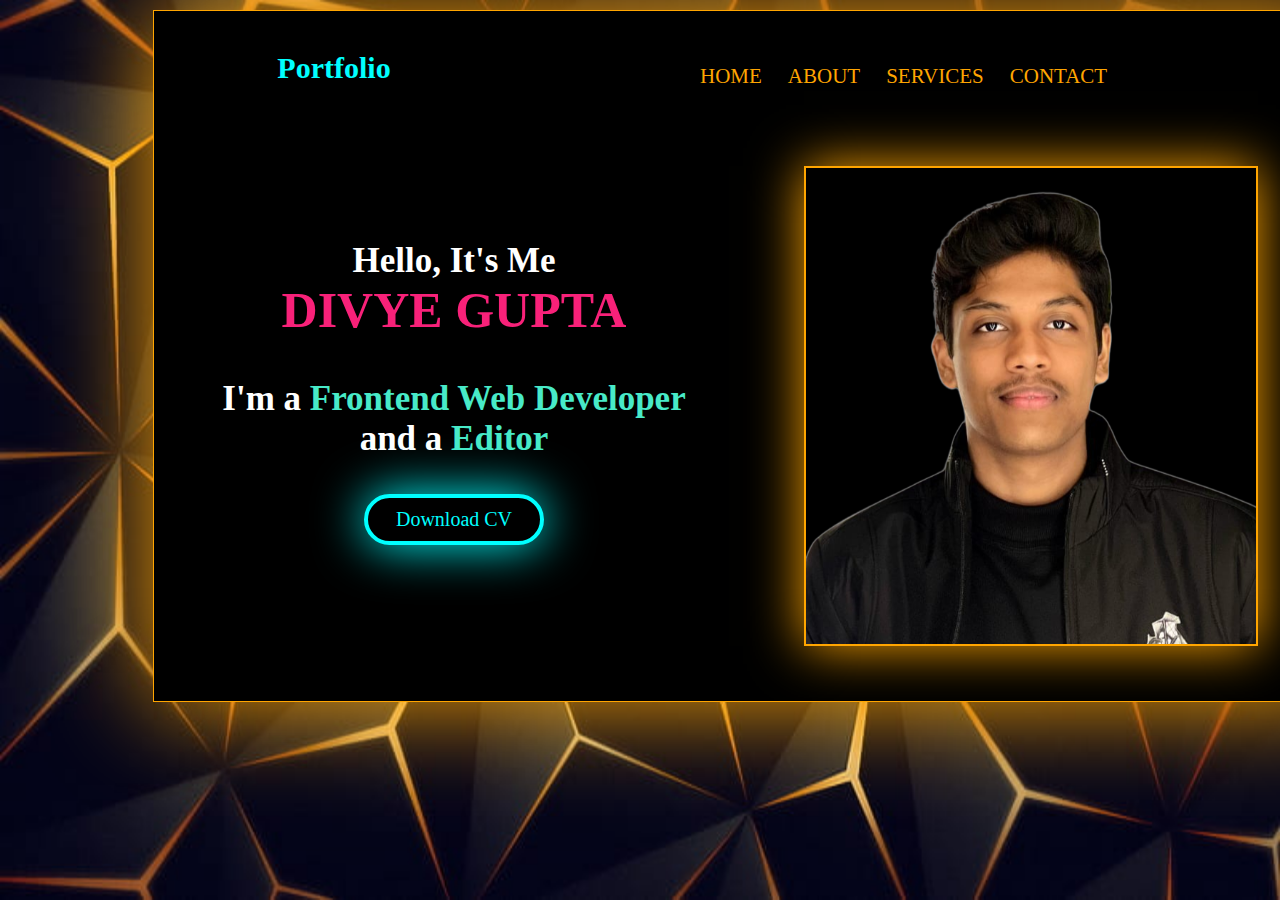
<file: index.html>
<!DOCTYPE html>
<html>
<head>
	<meta charset="utf-8">
	<meta name="viewport" content="width=device-width, initial-scale=1">
	<title>HOME</title>
	<link rel="stylesheet" type="text/css" href="home.css">
</head>
<body>
<div class="container">
	<div class="header">
		<div class="logo">
			<p class="p">Portfolio</p>
		</div>
		<div class="menu">
			<ul>
				<li><a href="index.html"> HOME </a></li>
				<li><a href="about.html"> ABOUT </a></li>
				<!-- <li><a href="project.html"> PROJECTS </a></li> -->
				<li><a href="service.html"> SERVICES </a></li>
				<li><a href="contact.html"> CONTACT </a></li>
			</ul>
		</div>
	</div>
	<div class="body">
		<div class="text">
			<div class="content">
			<p >Hello, It's Me <br>
			<font id="edit">DIVYE GUPTA</font><br><br>
			I'm a <font color="#48eac8" >Frontend Web Developer</font><br>
			and a <font color="#48eac8"> Editor </font></p>
			</div>
			<button onclick="location.href='resume.pdf'">Download CV</button>
		</div>
		<div class="pic">
			<img src="image\divye1.png" width="75%" height="85%">
		</div>
	</div>
</div>
</body>
</html>
</file>
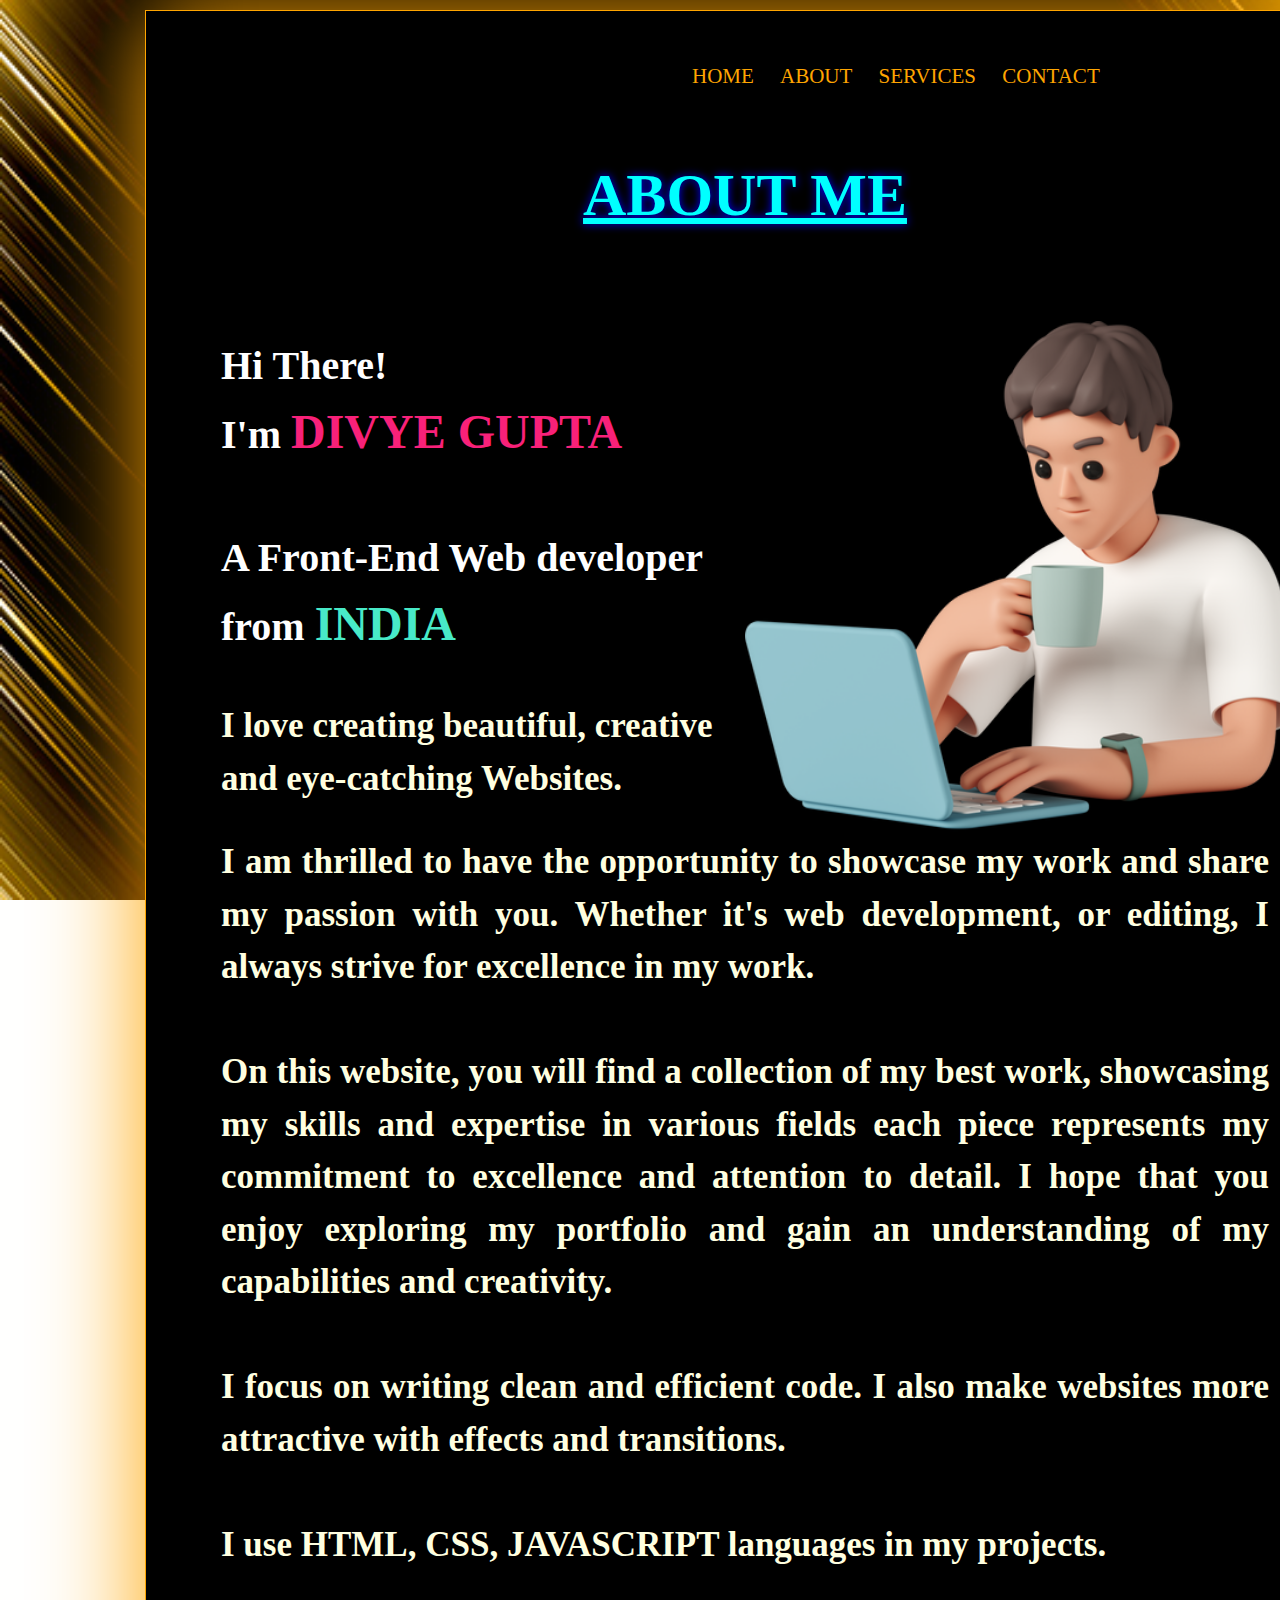
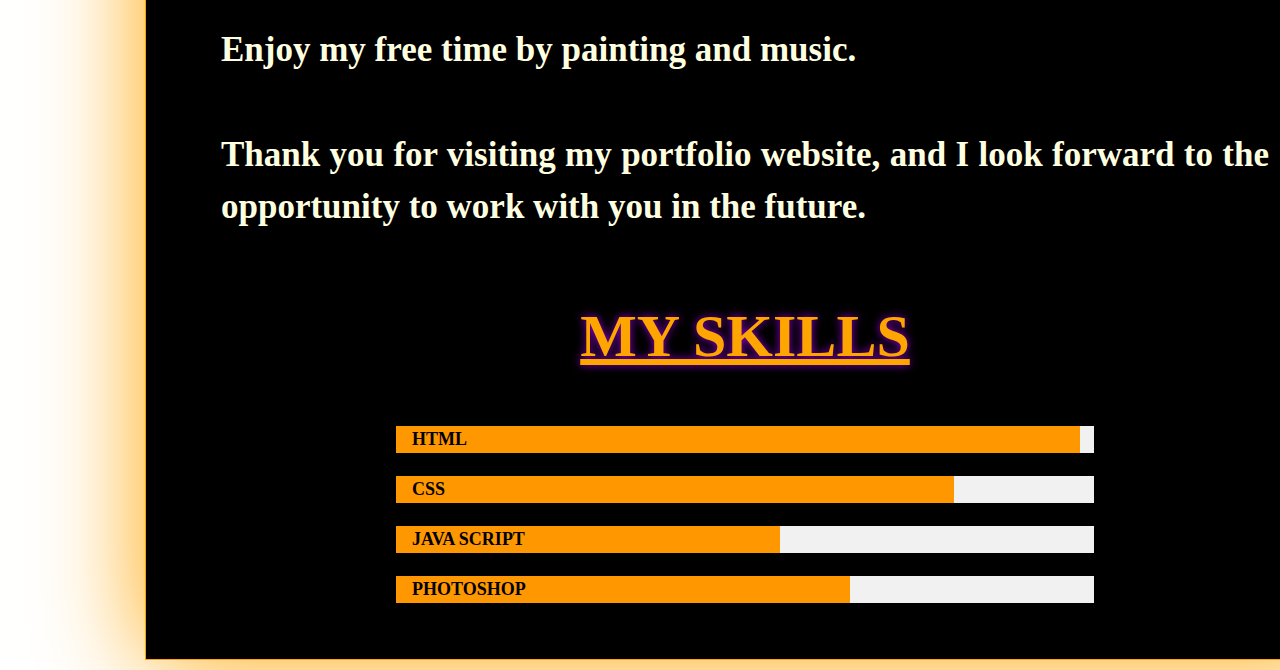
<file: about.html>
<!DOCTYPE html>
<html>
<head>
	<meta charset="utf-8">
	<meta name="viewport" content="width=device-width, initial-scale=1">
	<title>ABOUT</title>
	<link rel="stylesheet" type="text/css" href="about.css">
	<link rel="stylesheet" type="text/css" href="w3.css">
</head>
<body>
<div class="container">
	<div class="header">
		<ul>
			<li><a href="index.html"> HOME </a></li>
			<li><a href="about.html"> ABOUT </a></li>
			<!-- <li><a href="project.html"> PROJECTS </a></li> -->
			<li><a href="service.html"> SERVICES </a></li>
			<li><a href="contact.html"> CONTACT </a></li>
		</ul>
	</div>
	<div class="heading">
		<center class="about">ABOUT ME </center>
	</div>
	<div class="merge">
		<div class="content1">
		<p class="text">
			Hi There!<br>
			I'm <font size="40px" color="#f82179" face="Georgia"><b> DIVYE GUPTA </b></font> <br><br>
			A Front-End Web developer <br>
			from <b><font size="40px" color="#48eac8" face="Georgia"> INDIA </font></b>
		</p>
		<p class="text2">
			I love creating beautiful, creative and 
			eye-catching Websites.
		</p>
		</div>
		<div class="pic">
			<img src="image\boy.png" height="97%">
		</div>
	</div>
	<div class="content2">
		<p class="text3">
			I am thrilled to have the opportunity to showcase my work and share my passion with you. Whether it's web development, or editing, I always strive for excellence in my work.
			<br><br>
			On this website, you will find a collection of my best work, showcasing my skills and expertise in various fields each piece represents my commitment to excellence and attention to detail. I hope that you enjoy exploring my portfolio and gain an understanding of my capabilities and creativity.
			<br><br>
			I focus on writing clean and efficient code. I also make websites more attractive with effects and transitions.<br><br>
			I use HTML, CSS, JAVASCRIPT languages in my projects. <br><br> 
			Enjoy my free time by painting and music.
			<br><br>
			Thank you for visiting my portfolio website, and I look forward to the opportunity to work with you in the future.
		</p>
	</div>
	<div class="skill">
		<h1 id="heading">MY SKILLS</h1>
	</div>	
	<div class="skills">
		<div class="bar">
			<div class="w3-light-grey w3-large" >
    			<div class="w3-container w3-orange" style="width:98%">
    			<b>HTML</b>
    			</div>
  			</div>
  			<br>
  			<div class="w3-light-grey w3-large">
    			<div class="w3-container w3-orange" style="width:80%">
    			<b>CSS</b>
    			</div>
  			</div>
  			<br>
  			<div class="w3-light-grey w3-large">
    			<div class="w3-container w3-orange" style="width:55%">
    			<b>JAVA SCRIPT</b>
    			</div>
  			</div>
  			<br>
  			<div class="w3-light-grey w3-large">
    			<div class="w3-container w3-orange" style="width:65%">
    			<b>PHOTOSHOP</b>
    			</div>
  			</div>
		</div>
	</div>
</div>
</body>
</html>
</file>
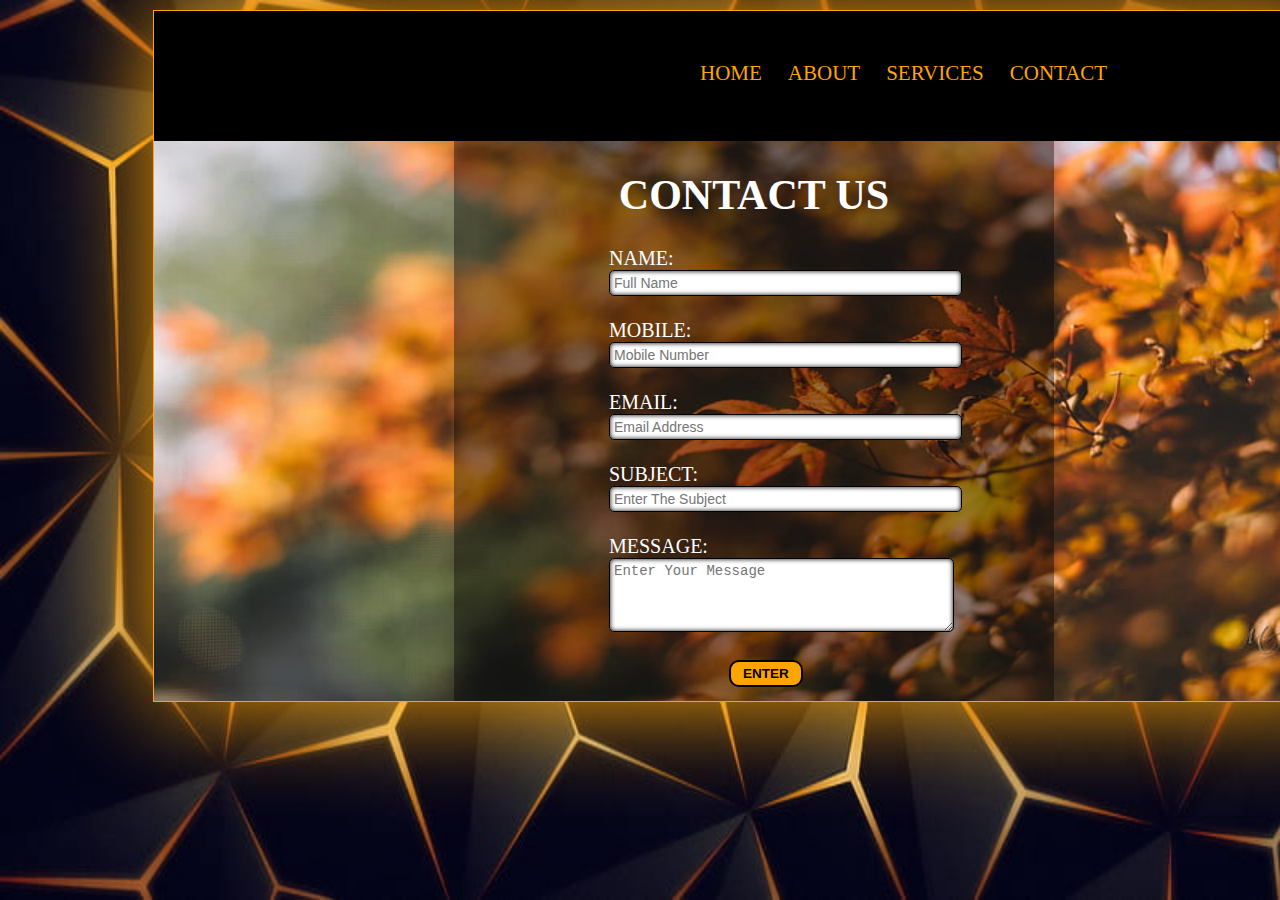
<file: contact.html>
<!DOCTYPE html>
<html>
<head>
	<meta charset="utf-8">
	<meta name="viewport" content="width=device-width, initial-scale=1">
	<title>CONTACT</title>
	<link rel="stylesheet" type="text/css" href="contact.css">
	<script type="text/javascript">
		function show() {
			var a=document.getElementById('name').value;
			var b=document.getElementById('email').value;
		if(a=="") 
			alert('Please Enter Name');
		else if (b=="") 
			alert("Please Enter Email");
		else
			alert("Details send");
		}
	</script>
</head>
<body>
<div class="container">
	<div class="header">
		<ul>
			<li><a href="index.html" class="hi"> HOME </a></li>
			<li><a href="about.html" class="hi"> ABOUT </a></li>
			<!-- <li><a href="project.html" class="hi"> PROJECTS </a></li> -->
			<li><a href="service.html" class="hi"> SERVICES </a></li>
			<li><a href="contact.html" class="hi"> CONTACT </a></li>
		</ul>
	</div>
	<div class="second">
		<center>
		<div class="background">
			<h1>CONTACT US</h1>
			<form class="form">
				NAME: <br>
				<input type="text" size="40" placeholder="Full Name" required="required" id="name">
				<br><br>
				MOBILE:<br>
				<input type="text" size="40" placeholder="Mobile Number">
				<br><br>
				EMAIL:<br>
				<input type="text" size="40" placeholder="Email Address" required="required" id="email">
				<br><br>
				SUBJECT:<br>
				<input type="text" size="40" placeholder="Enter The Subject">
				<br><br>
				MESSAGE:<br>
				<textarea cols="38" rows="4" placeholder="Enter Your Message"></textarea>
				<br><br>
				<button id="button" onclick="show()">ENTER</button>
			</form>
		</div>
	</center>
	</div>
</div>
</body>
</html>
</file>
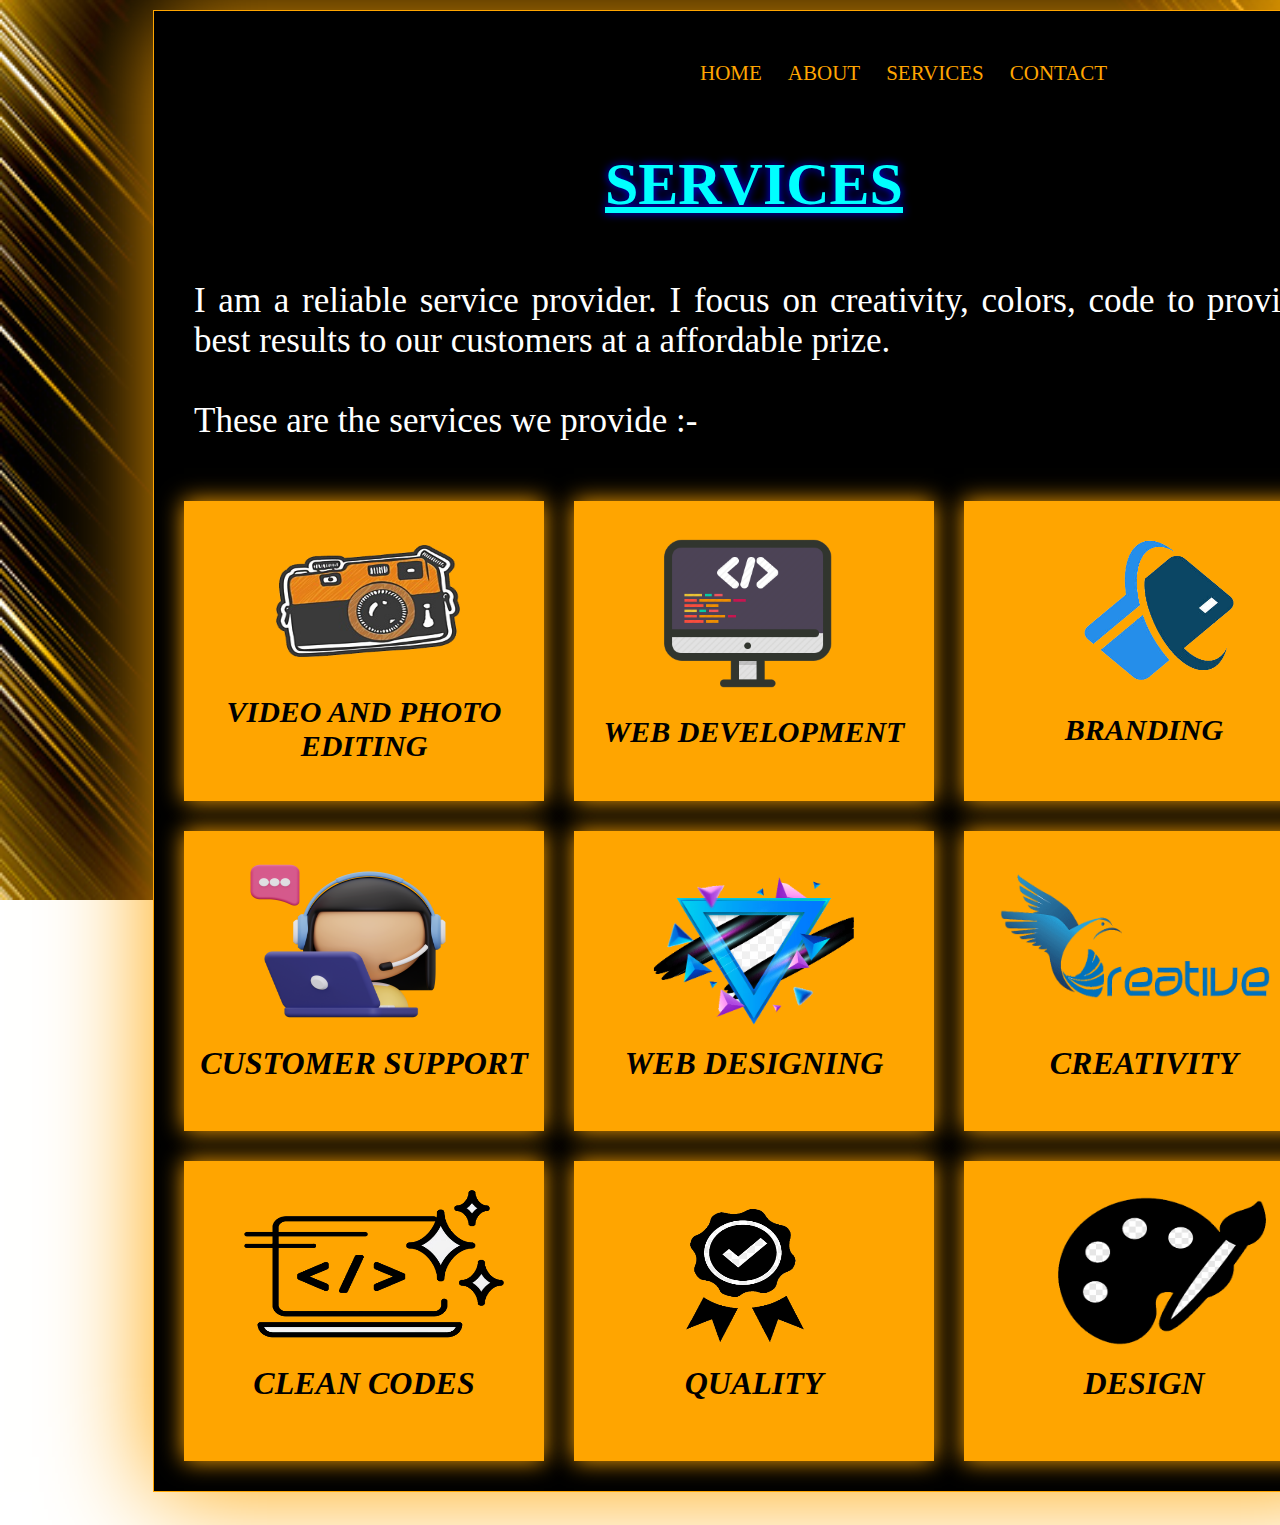
<file: service.html>
<!DOCTYPE html>
<html>
<head>
	<meta charset="utf-8">
	<meta name="viewport" content="width=device-width, initial-scale=1">
	<title>SERVICE</title>
	<link rel="stylesheet" type="text/css" href="service.css">
</head>
<body>
<div class="container">
	<div class="header">
		<ul>
			<li><a href="index.html" class="hi"> HOME </a></li>
			<li><a href="about.html" class="hi"> ABOUT </a></li>
			<!-- <li><a href="project.html" class="hi"> PROJECTS </a></li> -->
			<li><a href="service.html" class="hi"> SERVICES </a></li>
			<li><a href="contact.html" class="hi"> CONTACT </a></li>
		</ul>
	</div>
	<div class="heading">
		<center class="about">SERVICES</center>
	</div>
	<div class="content">
		<p>
		I am a reliable service provider. I focus on  creativity, colors, code to provide best results to our customers at a affordable prize.<br><br>
		These are the services we provide :-
		</p>
	</div>
	<div class="first">
		<div class="service">
			<img src="image\editing.png" width="80%" height="80%" class="pic">
			<br>
			<h1 class=write>
			VIDEO AND PHOTO EDITING
		</h1>
		</div>
		<div class="service">
			<img src="image\web_developement.png" width="85%" height="65%" class="pic2">
			<br>
			<h1 class=write2>
		WEB DEVELOPMENT
			</h1>
		</div>
		<div class="service">
			<img src="image\brand.png" width="86%" height="86%" class="pic3">
			<br>
			<h1 class=write3>		
			BRANDING
		</h1>
		</div>
	</div>
	<div class="second">
		<div class="service2">
			<img src="image\support.png" width="80%" height="80%" class="pic4">
			<br>
			<h1 class=write4>		
			CUSTOMER SUPPORT
		</h1>
		</div>
		<div class="service2">
			<img src="image\web_design.png" width="100%" height="60%" class="pic5">
			<br>
			<h1 class=write5>		
				WEB DESIGNING
			</h1>
		</div>
		<div class="service2">
			<img src="image\creativity1.png" width="100%" height="60%" class="pic6">
			<br>
			<h1 class=write6>		
				CREATIVITY
			</h1>
		</div>
	</div>
	<div class="second">
		<div class="service2">
			<img src="image\clean_code1.png" width="150%" height="160%" class="pic7">
			<br>
			<h1 class=write7>		
				CLEAN CODES
			</h1>
		</div>
		<div class="service2">
			<img src="image\quality.png" width="50%" height="50%" class="pic8">
			<br>
			<h1 class=write8>
				QUALITY
			</h1>
		</div>
		<div class="service2">
			<img src="image\design.png" width="110%" height="60%" class="pic9">
			<br>
			<h1 class=write9>
				DESIGN
			</h1>
		</div>
	</div>
</div>
</body>
</html>
</file>
<file: home.css>
body{
	background-image: url("background.jpg");
	background-repeat: no-repeat;
	background-attachment: fixed;
	background-size: 100% 100%;
}
.container{
	margin: 10px 145px 10px;
	background: black;
	width: 1200px;
	height: 690px;
	box-shadow: 0px 0px 100px orange;
	border: 1px solid orange;
}
.header{
	width: 100%;
	height: 130px;
}
	.logo{
		width: 30%;
		height: 130px;
		float: left;
	}
			.p{
			text-align: center;
			color: aqua;
			margin: 40px;
			font-size: 30px;
			font-weight: bold;
			font-family: "Arial Black";
		}
	.menu{
		width: 70%;
		height: 130px;
		float: left;
		font-family: "Times New Roman";
	}
		ul{
			margin: 0px;
			padding: 0px;
			list-style: none;
			margin-left: 175px;
			margin-top: 3px;
		}
			ul li{
				display: inline-block;
				padding: 50px 1px;
				
			}
				ul li a{
					color: orange;
					text-decoration: none;
					font-size: 21px;
					padding: 15px 10px;
				}
				a:hover{
					
					font-size: 25px;
					border: 1px solid orange;
					box-shadow: 0px 0px 10px orange;
				}
.body{
	
	width: 100%;
	height: 560px;
}
	.text{
		width: 50%;
		height: 560px;
		float: left;
		font-family: "Times New Roman";
	}
		.content{
			color: white;
			margin-top: 100px;
			text-align: center;
			font-size: 35px;
			font-weight: bold;
		}
			#edit{
				color: #f82179;
				font-size: 50px;
				font-family: "Bahnschrift SemiBold";
			}
		button{
			text-align: center;
			font-size: 20px;
			font-family: "Times New Roman";
			color: #0ff;
			border: 4px solid #0ff;
			border-radius: 50px;
			width: 30%;
			margin-left: 210px;
			padding: 10px;
			box-shadow: 0px 0px 50px #0ff;
			background: black;
		}
			button:hover{
				color: black;
				background: #0ff;
				font-weight: bold;
				box-shadow: 0px 0px 50px #0ff;
			}
	.pic{
		width: 50%;
		height: 560px;
		float: right;
	}
		img{
			margin-top: 25px;
			margin-left: 50px;
			border: 2px solid orange;
			box-shadow: 0px 0px 50px orange;
		}
</file>
<file: about.css>
body{
	background-image: url("bg4.jpg");
	background-repeat: no-repeat;
	background-attachment: fixed;
	background-size: 100% 100%;
}
.container{
	margin: 10px 145px 10px;
	background: black;
	width: 1200px;
	height: 2250px;
	box-shadow: 0px 0px 100px orange;
	border: 1px solid orange;
}
.header{
	width: 100%;
	height: 130px;
}
	ul{
		list-style: none;
		height: 130px;
		margin-left: 495px;
		margin-top: 0px;
		
	}
		ul li{
			
			display: inline-block;
			padding: 50px 1px;
		}
			ul li a{
				color: orange;
				text-decoration: none;
				font-size: 21px;
				padding: 15px 10px;
				font-family: 'Times New Roman';
				
			}
			a:hover{
				font-size: 25px;
				border: 1px solid orange;
				box-shadow: 0px 0px 10px orange;

			}
.heading{
	height: 120px;
	width: 100%;
}
	.about{
		font-size: 60px;
		padding: 9px;
		text-decoration: underline;
		color: aqua;
		font-weight: bold;
		font-family: "Verdana";
		text-shadow: 0px 0px 10px blue;
	}
.merge{
	width: 100%;
	height: 550px;
}
	.content1{
		padding-top: 75px;
		padding-left: 75px;
		font-family: "Times New Roman";
		height: 550px;
		width: 50%;
		float: left;
		font-weight: bold;
	}
		.text{
			font-size: 40px;
			margin-top: 0px;
			color: white;
		}
		.text2{
			font-size: 35px;
			color: lightyellow;
		}
	.pic{
		float: right;
		height: 550px;
		width: 50%;
	}
		img{
			margin-top: 60px;
			margin-left: 0px;
		}
.content2{
	height: 1050px;
	width: 100%;
}
	.text3{
		margin-top: 0px;
		padding: 25px 75px 20px;
		font-size: 35px;
		color: lightyellow;
		font-family: "TImes New Roman";
		font-weight: bold;
		text-align: justify;
	}
.skill{
	height: 130px;
}
	#heading{
		margin-top: 0px;
		padding-top: 30px;
		text-align: center;
		font-size: 60px;
		font-family: Georgia;
		text-decoration: underline;
		color: orange;
		font-weight: bold;
		text-shadow: 0px 0px 9px darkviolet;
	}
.skills{
	height: 255px;
	width: 100%;
}
	.bar{
		padding: 35px 250px 35px;
		font-family: "Arial Black";
	}
</file>
<file: contact.css>
body{
	background-image: url("background.jpg");
	background-repeat: no-repeat;
	background-attachment: fixed;
	background-size: 100% 100%;
}
.container{
	margin: 10px 145px 10px;
	background: lightgrey;
	width: 1200px;
	height: 690px;
	box-shadow: 0px 0px 100px orange;
	border: 1px solid orange;
}
.header{
	width: 100%;
	height: 130px;
	background: black;
}
	ul{
		list-style: none;
		height: 130px;
		margin-left: 495px;
		margin-top: 0px;
		
	}
		ul li{
			
			display: inline-block;
			padding: 50px 1px;
		}
			ul li a{
				color: orange;
				text-decoration: none;
				font-size: 21px;
				padding: 15px 10px;
				font-family: 'Times New Roman';
				
			}
				.hi:hover{
				font-size: 25px;
				border: 1px solid orange;
				box-shadow: 0px 0px 10px orange;
			}
.second{
	background-image: url("tree4.jpg");
	background-size: 100% 100%;
	width: 100%;
	height: 560px;
}
	.background{
		padding-top: 30px;
		background-color: rgb(0, 0, 0,0.4);
		height: 530px;
		color: white;
		width: 50%;
		font-family: "Times New Roman";
	}
		h1{
			text-align: center;
			margin-top: 0px;
			font-size: 42px;
		}
		.form{
			text-align: left;
			margin-left: 155px;
			font-size: 20px;
		}
			input{
				font-size: 14px;
				padding: 4px;
				border: 1px solid black;
				border-radius: 5px;
				box-shadow: inset 0px 0px 5px black;
			}
			textarea{
				font-size: 14px;
				padding: 4px;
				border: 1px solid black;
				border-radius: 5px;
				box-shadow: inset 0px 0px 5px black;

			}
				#button{
					background: orange;
					padding: 4px 12px 4px;
					font-size: 13.5px;
					font-weight: bold;
					border: 2px solid black;
					border-radius: 10px;
					margin-left: 120px;
				}
					#button:hover{
						box-shadow: 0px 0px 10px orange;

					}
</file>
<file: service.css>
body{
	background-image: url("bg4.jpg");
	background-repeat: no-repeat;
	background-attachment: fixed;
	background-size: 100% 100%;
}
.container{
	margin: 10px 145px 10px;
	background: black;
	width: 1200px;
	height: 1480px;
	box-shadow: 0px 0px 100px orange;
	border: 1px solid orange;
}
.header{
	width: 100%;
	height: 130px;
}
	ul{
		list-style: none;
		height: 130px;
		margin-left: 495px;
		margin-top: 0px;
		
	}
		ul li{
			
			display: inline-block;
			padding: 50px 1px;
		}
			ul li a{
				color: orange;
				text-decoration: none;
				font-size: 21px;
				padding: 15px 10px;
				font-family: 'Times New Roman';
				
			}
				.hi:hover{
				font-size: 25px;
				border: 1px solid orange;
				box-shadow: 0px 0px 10px orange;

			}
.heading{
	height: 120px;
	width: 100%;
}
	.about{
		font-size: 60px;
		padding: 9px;
		text-decoration: underline;
		color: aqua;
		font-weight: bold;
		font-family: "Verdana";
		text-shadow: 0px 0px 10px blue;
	}
.content{
	height: 210px;
	width: 100%;
}
	p{
		text-align: justify;
		font-size: 35px;
		font-family: "Times New Roman";
		padding: 20px 40px;
		margin-top: 0px;
		color:white;
	}
.first{
	height: 360px;
	width: 100%;
	font-family: "Times New Roman";
	font-style: italic;
	font-weight: bold;
	font-size: 15px;

}
	.service{
		height: 300px;
		width: 30%;
		background: orange;
		float: left;
		margin-left: 2.5%;
		margin-top: 30px;
		box-shadow: 0px 0px 22px orange;
	}
		.service:hover{
			height: 295px;
			width: 29.9%;
			box-shadow: 0px 0px 0px orange;
		}
.second{
	height: 330px;
	width: 100%;
	font-family: "Times New Roman";
	font-weight: bold;
	font-style: italic;
}
	.service2{
		height: 300px;
		width: 30%;
		background: orange;
		float: left;
		margin-left: 2.5%;
		box-shadow: 0px 0px 22px orange;
	}
		.service2:hover{
			height: 295px;
			width: 29.9%;
			box-shadow: 0px 0px 0px orange;
		}


.pic{
	margin-left: 40px;
	margin-top: -20px;
}
.write{
	text-align: center;
	margin-top: -30px;
}
.pic2{
	margin-left: 20px;
	margin-top: 15px;
}
.write2{
	text-align: center;
	margin-top: 0px;
}
.pic3{
	margin-left: 40px;
	margin-top: -20px;
}
.write3{
	text-align: center;
	margin-top: -30px;
}
.pic4{
	margin-left: 20px;
	margin-top: -10px;
}
.write4{
	text-align: center;
	margin-top: -20px;
}
.pic5{
	margin-left: 0px;
	margin-top: 30px;
}
.write5{
	text-align: center;
	margin-top: 0px;
}
.pic6{
	margin-left: 0px;
	margin-top: 30px;
}
.write6{
	text-align: center;
	margin-top: 0px;
}
.pic7{
	margin-left: -80px;
	margin-top: -120px;
}
.write7{
	text-align: center;
	margin-top: -160px;
}
.pic8{
	margin-left: 80px;
	margin-top: 40px;
}
.write8{
	text-align: center;
	margin-top: 10px;
}
.pic9{
	margin-left: 0px;
	margin-top: 20px;
}
.write9{
	text-align: center;
	margin-top: 0px;
}
</file>
